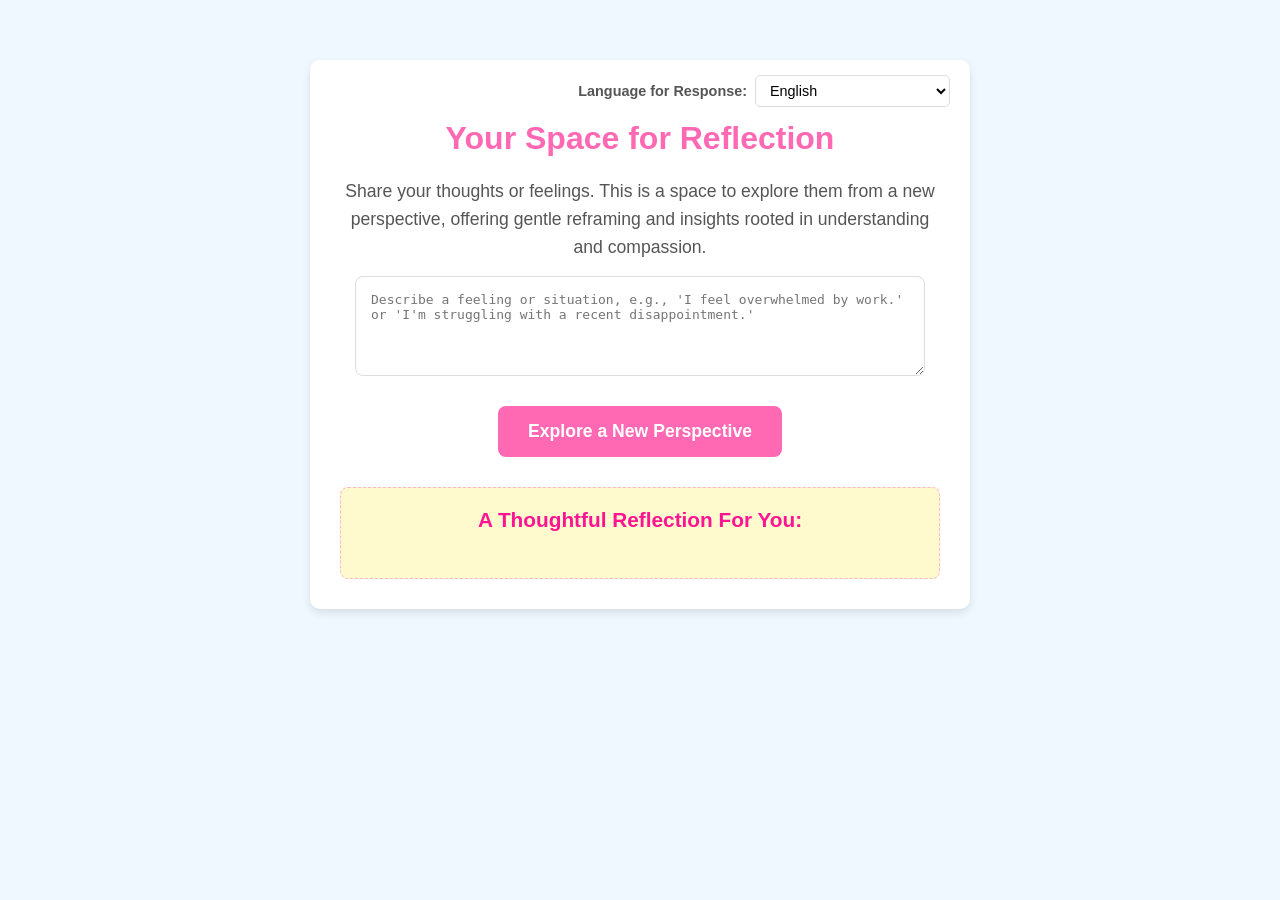
<file: index.html>
<html lang="en">
<head>
    <meta charset="UTF-8">
    <meta name="viewport" content="width=device-width, initial-scale=1.0">
    <title>Reflective Insights - A New Perspective</title>
    <link rel="stylesheet" href="style.css">
    <script type="importmap">
    {
        "imports": {
            // Future libraries could be mapped here if needed
        }
    }
    </script>
</head>
<body>
    <div class="container">
        <h1>Your Space for Reflection</h1>
        <p>Share your thoughts or feelings. This is a space to explore them from a new perspective, offering gentle reframing and insights rooted in understanding and compassion.</p>
        
        <div class="language-selector-container">
            <label for="languageSelector">Language for Response:</label>
            <select id="languageSelector">
                <option value="en">English</option>
                <option value="es">Español (Spanish)</option>
                <option value="fr">Français (French)</option>
                <option value="de">Deutsch (German)</option>
                <option value="it">Italiano (Italian)</option>
                <option value="pt">Português (Portuguese)</option>
                <option value="zh">中文 (Mandarin)</option>
                <option value="hi">हिन्दी (Hindi)</option>
                <option value="ar">العربية (Arabic)</option>
                <option value="ja">日本語 (Japanese)</option>
            </select>
        </div>

        <textarea id="inputText" placeholder="Describe a feeling or situation, e.g., 'I feel overwhelmed by work.' or 'I'm struggling with a recent disappointment.'"></textarea>
        <button id="transformButton">Explore a New Perspective</button>
        
        <div class="output-container">
            <h2>A Thoughtful Reflection For You:</h2>
            <div id="outputText"></div>
            <div class="download-button-wrapper">
                <button id="downloadButton" style="display: none;">Download Reflection</button>
            </div>
        </div>
    </div>
    <script src="script.js" type="module"></script>
</body>
</html>
</file>
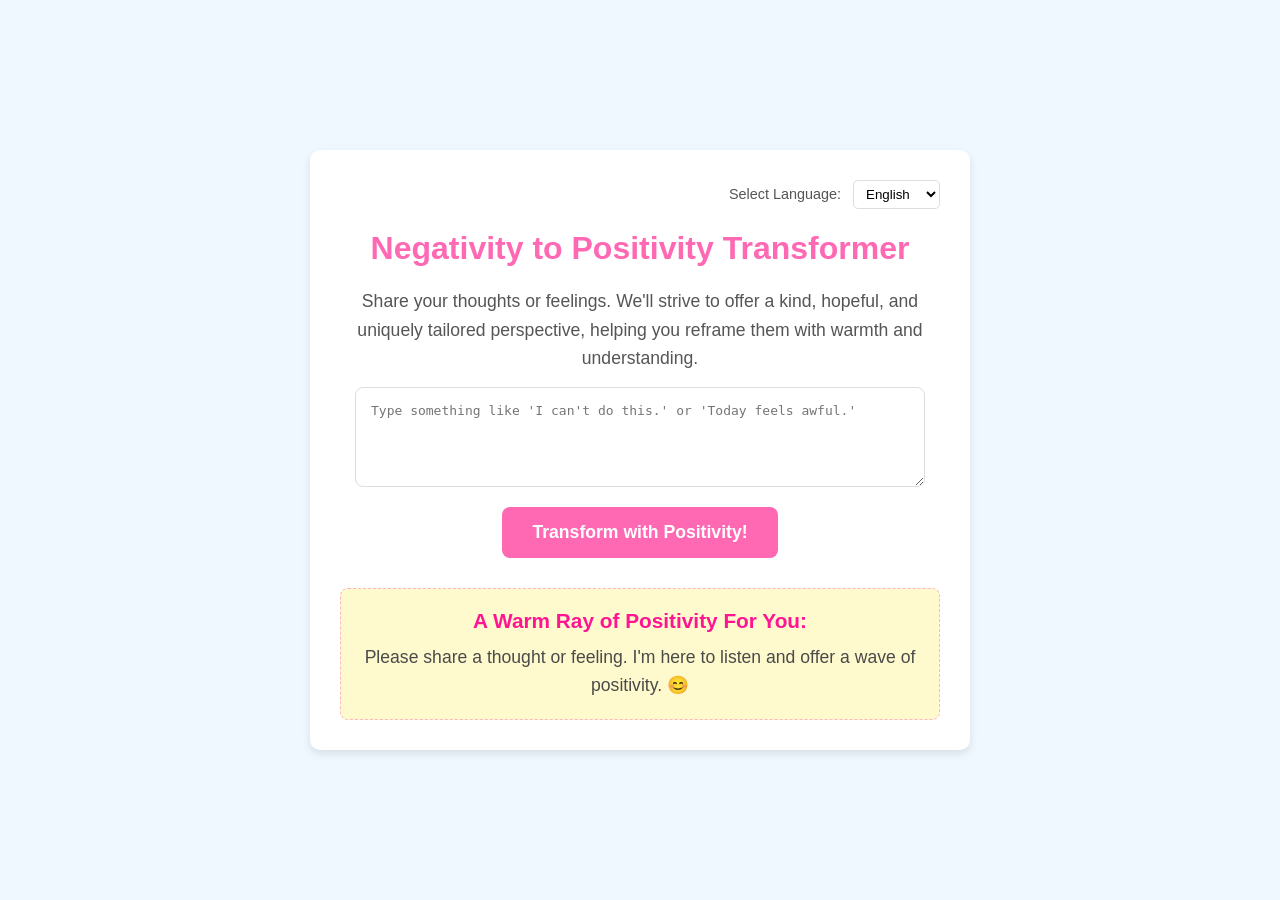
<file: positivity_transformer_by_HealTheWorldProject(5)/index.html>
<html lang="en">
<head>
    <meta charset="UTF-8">
    <meta name="viewport" content="width=device-width, initial-scale=1.0">
    <title>Positivity Transformer</title>
    <link rel="stylesheet" href="style.css">
    <script type="importmap">
    {
        "imports": {
            // Future libraries could be mapped here if needed
        }
    }
    </script>
</head>
<body>
    <div class="container">
        <div class="language-selector-container">
            <label for="languageSelector" id="languageSelectorLabel">Select Language:</label>
            <select id="languageSelector">
                <option value="en">English</option>
                <option value="es">Español</option>
                <!-- Add more languages here as needed -->
            </select>
            <div id="languageChangeNote" class="language-note"></div>
        </div>

        <h1 id="mainTitle">Negativity to Positivity Transformer</h1>
        <p id="introText">Share your thoughts or feelings. We'll strive to offer a kind, hopeful, and uniquely tailored perspective, helping you reframe them with warmth and understanding.</p>
        <textarea id="inputText" placeholder="Type something like 'I can't do this.' or 'Today feels awful.'"></textarea>
        <button id="transformButton">Transform with Positivity!</button>
        <div class="output-container">
            <h2 id="outputTitle">A Warm Ray of Positivity For You:</h2>
            <div id="outputText"></div>
        </div>
    </div>
    <script src="script.js" type="module"></script>
</body>
</html>
</file>
<file: style.css>
body {
    font-family: 'Arial', sans-serif;
    background-color: #f0f8ff; /* AliceBlue */
    color: #333;
    display: flex;
    justify-content: center;
    align-items: flex-start; /* Align items to the start for absolutely positioned elements */
    min-height: 100vh;
    margin: 0;
    padding: 20px;
    box-sizing: border-box;
}

.container {
    background-color: #ffffff; /* White */
    padding: 30px;
    border-radius: 10px;
    box-shadow: 0 4px 8px rgba(0, 0, 0, 0.1);
    text-align: center;
    max-width: 600px;
    width: 100%;
    position: relative; /* For positioning the language selector */
    margin-top: 40px; /* Add some margin to accommodate potential elements above or ensure spacing */
}

h1 {
    color: #ff69b4; /* HotPink */
    margin-bottom: 20px;
    margin-top: 30px; /* Added margin to ensure space below language selector */
}

.container > p { /* Target the introductory paragraph directly under container */
    font-size: 1.1em;
    line-height: 1.6;
    margin-bottom: 15px;
    color: #555;
}

.language-selector-container {
    position: absolute;
    top: 15px;      /* Position from the top of the container */
    right: 20px;     /* Position from the right of the container */
    display: flex;
    align-items: center;
    z-index: 10; /* Ensure it's above other content if overlap occurs */
}

.language-selector-container label {
    margin-right: 8px;
    font-weight: bold;
    color: #555;
    font-size: 0.9em; /* Slightly smaller for corner placement */
}

#languageSelector {
    padding: 6px 10px; /* Slightly smaller padding */
    border-radius: 5px;
    border: 1px solid #ddd;
    font-size: 0.9em; /* Slightly smaller font size */
    background-color: white;
    cursor: pointer;
}

#languageSelector:focus {
    outline: none;
    border-color: #ff69b4; /* HotPink */
    box-shadow: 0 0 5px rgba(255, 105, 180, 0.4); /* Softer shadow */
}

textarea {
    width: 95%;
    min-height: 100px;
    padding: 15px;
    border-radius: 8px;
    border: 1px solid #ddd;
    margin-bottom: 20px;
    font-size: 1em;
    resize: vertical;
    box-sizing: border-box;
}

textarea:focus {
    outline: none;
    border-color: #ff69b4; /* HotPink */
    box-shadow: 0 0 5px rgba(255, 105, 180, 0.5);
}

button {
    background-color: #ff69b4; /* HotPink */
    color: white;
    border: none;
    padding: 15px 30px;
    font-size: 1.1em;
    font-weight: bold;
    border-radius: 8px;
    cursor: pointer;
    transition: background-color 0.3s ease, transform 0.1s ease;
    margin-top: 10px; /* Added for spacing if multiple buttons */
}

button:hover {
    background-color: #ff1493; /* DeepPink */
}

button:active {
    transform: scale(0.98);
}

#downloadButton {
    background-color: #4682b4; /* SteelBlue */
    padding: 10px 20px;
    font-size: 1em;
}

#downloadButton:hover {
    background-color: #4169e1; /* RoyalBlue */
}

.output-container {
    margin-top: 30px;
    padding: 20px;
    background-color: #fffacd; /* LemonChiffon - for a gentle contrast */
    border-radius: 8px;
    border: 1px dashed #ffb6c1; /* LightPink border */
    min-height: 50px;
    text-align: left; /* Align text to left for readability of paragraphs */
}

.output-container h2 {
    color: #ff1493; /* DeepPink */
    font-size: 1.3em;
    margin-top: 0;
    margin-bottom: 10px;
    text-align: center; /* Center the heading of output box */
}

#outputText p { /* Style the paragraph within outputText */
    font-size: 1.1em;
    color: #4a4a4a; 
    line-height: 1.6; /* Increased line-height for readability */
    white-space: pre-wrap; 
    text-align: center; /* Center the transformed message */
    margin: 0; /* Remove default paragraph margin if #outputText itself has padding */
}

.download-button-wrapper {
    text-align: center;
    margin-top: 20px; /* Space above the download button */
}
</file>
<file: positivity_transformer_by_HealTheWorldProject(5)/style.css>
body {
    font-family: 'Arial', sans-serif;
    background-color: #f0f8ff; /* AliceBlue */
    color: #333;
    display: flex;
    justify-content: center;
    align-items: center;
    min-height: 100vh;
    margin: 0;
    padding: 20px;
    box-sizing: border-box;
}

.container {
    background-color: #ffffff; /* White */
    padding: 30px;
    border-radius: 10px;
    box-shadow: 0 4px 8px rgba(0, 0, 0, 0.1);
    text-align: center;
    max-width: 600px;
    width: 100%;
}

.language-selector-container {
    margin-bottom: 20px;
    text-align: right; /* Align to the right */
    font-size: 0.9em;
}

.language-selector-container label {
    margin-right: 8px;
    color: #555;
}

#languageSelector {
    padding: 5px 8px;
    border-radius: 5px;
    border: 1px solid #ddd;
    background-color: #fff;
    cursor: pointer;
}

#languageSelector:focus {
    outline: none;
    border-color: #ff69b4; /* HotPink */
}

.language-note {
    font-size: 0.8em;
    color: #777;
    margin-top: 5px;
    text-align: right; /* Align note to the right as well */
    min-height: 1.2em; /* Reserve space to prevent layout shift */
}

h1 {
    color: #ff69b4; /* HotPink */
    margin-bottom: 20px;
}

.container > p { /* Target the introductory paragraph directly under container */
    font-size: 1.1em;
    line-height: 1.6;
    margin-bottom: 15px;
    color: #555;
}

textarea {
    width: 95%;
    min-height: 100px;
    padding: 15px;
    border-radius: 8px;
    border: 1px solid #ddd;
    margin-bottom: 20px;
    font-size: 1em;
    resize: vertical;
    box-sizing: border-box;
}

textarea:focus {
    outline: none;
    border-color: #ff69b4; /* HotPink */
    box-shadow: 0 0 5px rgba(255, 105, 180, 0.5);
}

button {
    background-color: #ff69b4; /* HotPink */
    color: white;
    border: none;
    padding: 15px 30px;
    font-size: 1.1em;
    font-weight: bold;
    border-radius: 8px;
    cursor: pointer;
    transition: background-color 0.3s ease, transform 0.1s ease;
}

button:hover {
    background-color: #ff1493; /* DeepPink */
}

button:active {
    transform: scale(0.98);
}

.output-container {
    margin-top: 30px;
    padding: 20px;
    background-color: #fffacd; /* LemonChiffon - for a gentle contrast */
    border-radius: 8px;
    border: 1px dashed #ffb6c1; /* LightPink border */
    min-height: 50px;
    text-align: left; /* Align text to left for readability of paragraphs */
}

.output-container h2 {
    color: #ff1493; /* DeepPink */
    font-size: 1.3em;
    margin-top: 0;
    margin-bottom: 10px;
    text-align: center; /* Center the heading of output box */
}

#outputText p { /* Style the paragraph within outputText */
    font-size: 1.1em;
    color: #4a4a4a; 
    line-height: 1.6; /* Increased line-height for readability */
    white-space: pre-wrap; 
    text-align: center; /* Center the transformed message */
    margin: 0; /* Remove default paragraph margin if #outputText itself has padding */
}
</file>
